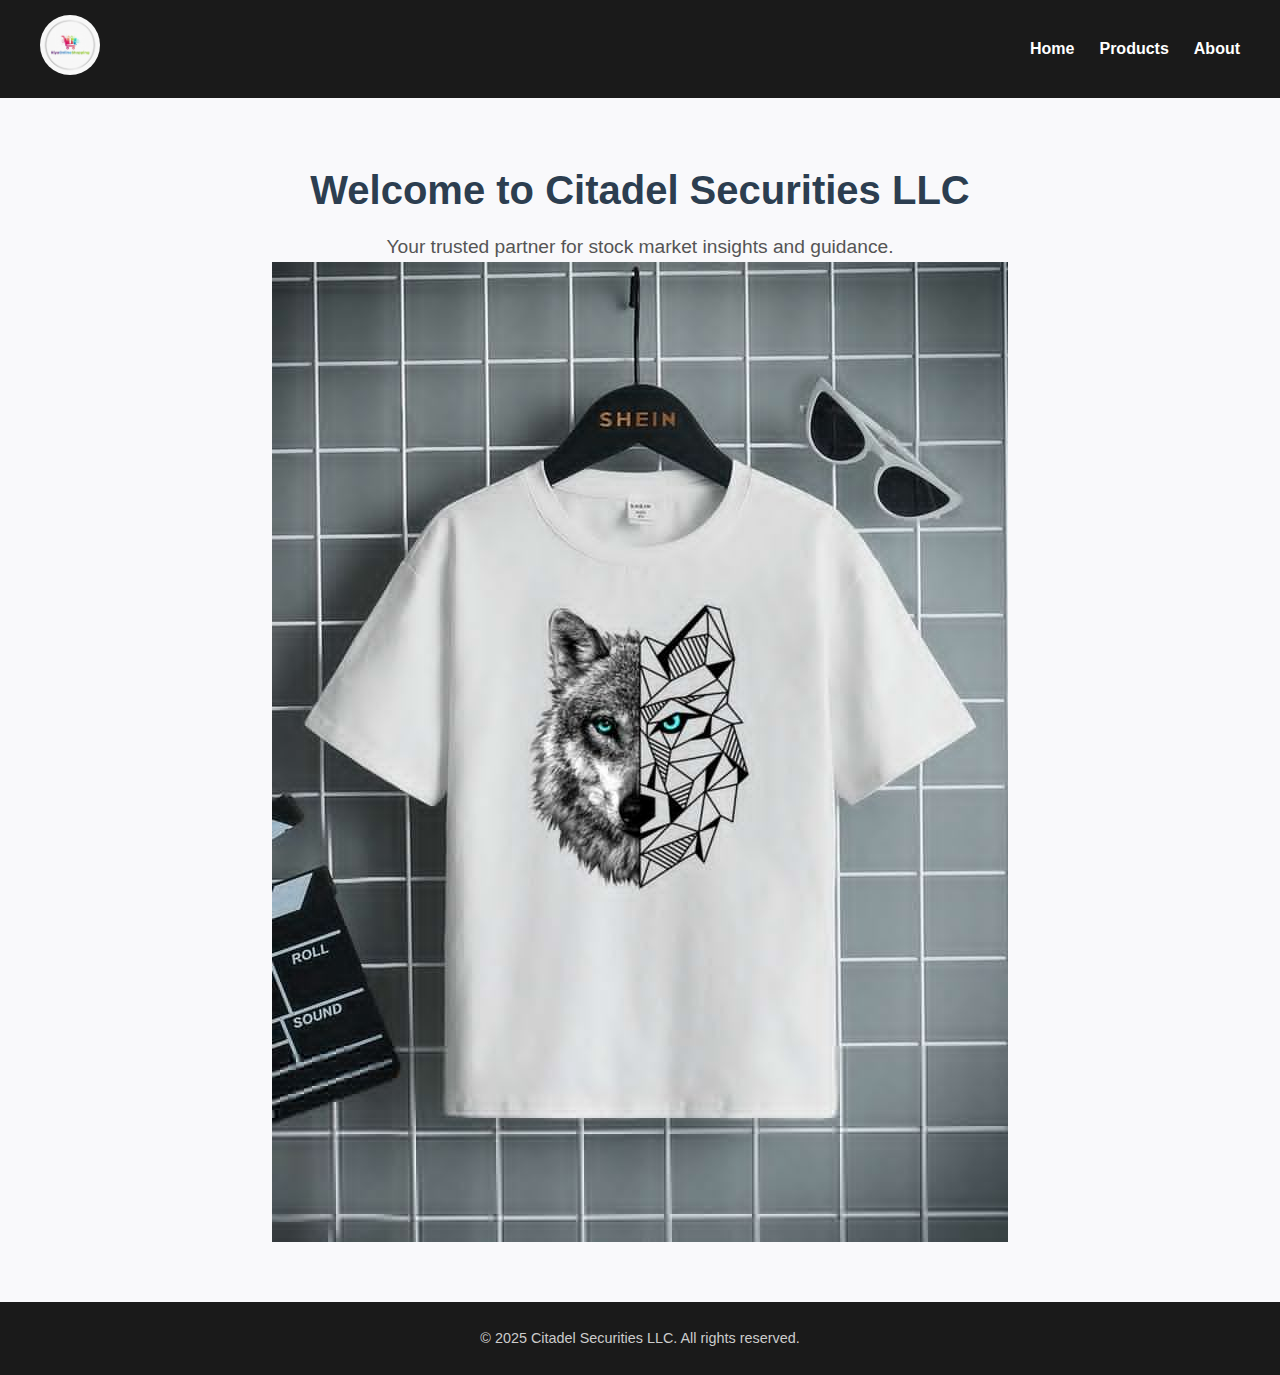
<file: index.html>
<!DOCTYPE html>
<html lang="en">
<head>
    <meta charset="UTF-8">
    <meta name="viewport" content="width=device-width, initial-scale=1.0">
    <title>Citadel Securities LLC</title>
    <link rel="stylesheet" href="style.css">
    <link rel="icon" href="images/logo.png" type="image/png">
</head>
<body>
    <header>
        <div class="logo">
            <img src="images/logo.png" alt="Citadel Securities Logo">
        </div>
        <nav>
            <ul>
                <li><a href="index.html">Home</a></li>
                <li><a href="products.html">Products</a></li>
                <li><a href="about.html">About</a></li>
            </ul>
        </nav>
    </header>

    <main>
        <section class="hero">
            <h1>Welcome to Citadel Securities LLC</h1>
            <p>Your trusted partner for stock market insights and guidance.</p>
            <img src="images/product.png" alt="Sample Product Image" class="product-image">
        </section>
    </main>

    <footer>
        <p>&copy; 2025 Citadel Securities LLC. All rights reserved.</p>
    </footer>
</body>
</html>
</file>
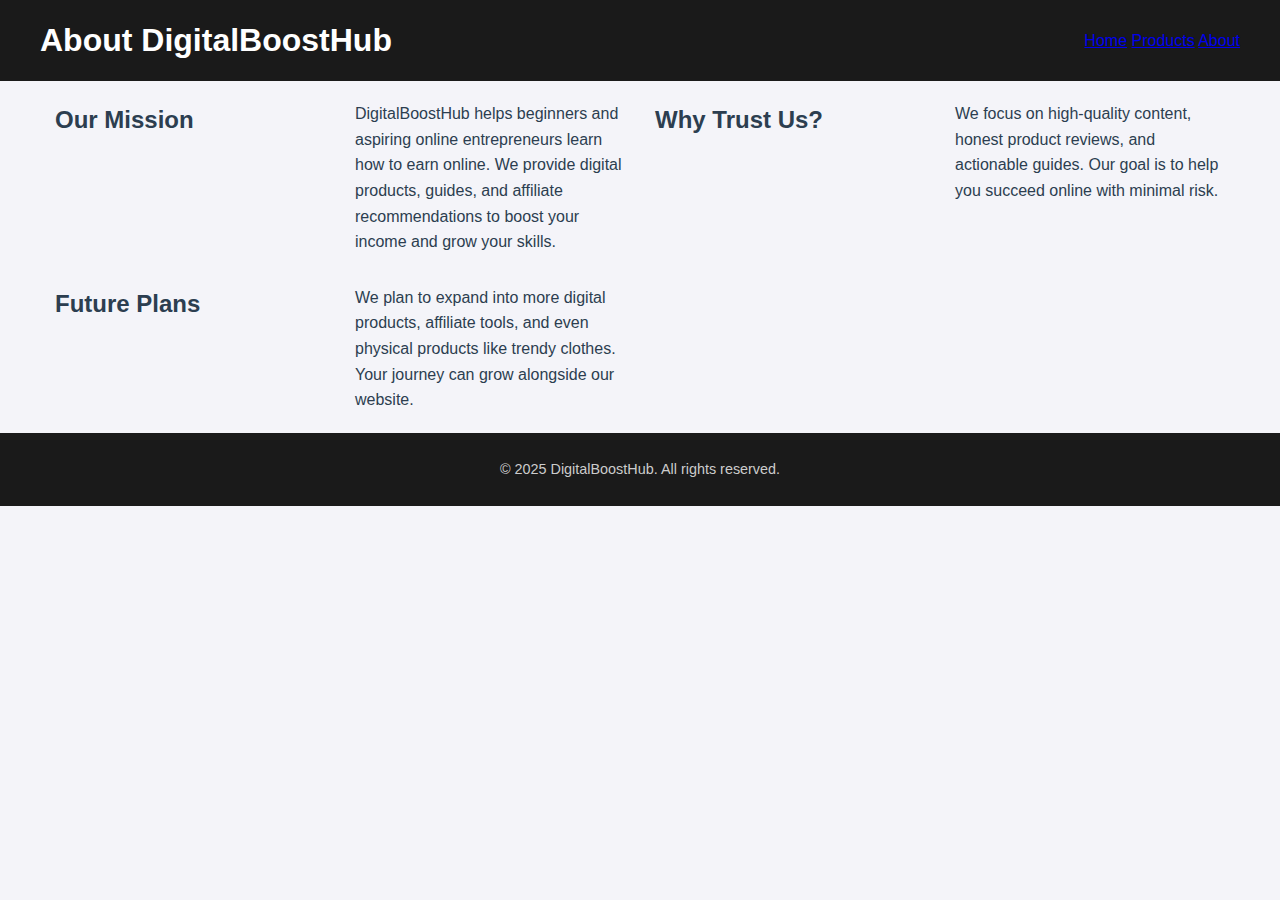
<file: about.html>
<!DOCTYPE html>
<html lang="en">
<head>
    <meta charset="UTF-8">
    <meta name="viewport" content="width=device-width, initial-scale=1.0">
    <title>About - DigitalBoostHub</title>
    <link rel="stylesheet" href="style.css">
</head>
<body>
    <header>
        <h1>About DigitalBoostHub</h1>
        <nav>
            <a href="index.html">Home</a>
            <a href="products.html">Products</a>
            <a href="about.html">About</a>
        </nav>
    </header>

    <div class="container">
        <h2>Our Mission</h2>
        <p>DigitalBoostHub helps beginners and aspiring online entrepreneurs learn how to earn online. We provide digital products, guides, and affiliate recommendations to boost your income and grow your skills.</p>

        <h2>Why Trust Us?</h2>
        <p>We focus on high-quality content, honest product reviews, and actionable guides. Our goal is to help you succeed online with minimal risk.</p>

        <h2>Future Plans</h2>
        <p>We plan to expand into more digital products, affiliate tools, and even physical products like trendy clothes. Your journey can grow alongside our website.</p>
    </div>

    <footer>
        &copy; 2025 DigitalBoostHub. All rights reserved.
    </footer>
</body>
</html>
</file>
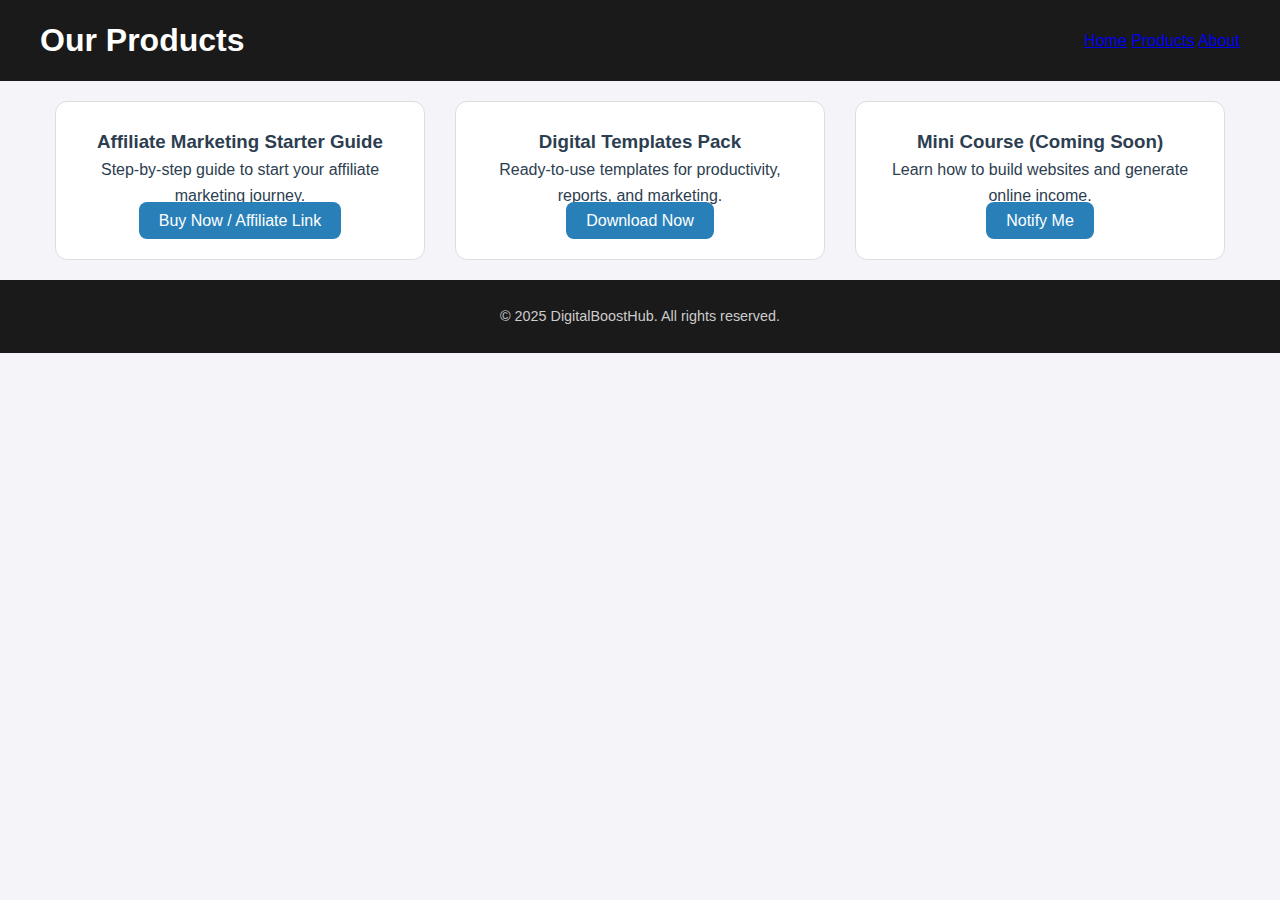
<file: products.html>
<!DOCTYPE html>
<html lang="en">
<head>
    <meta charset="UTF-8">
    <meta name="viewport" content="width=device-width, initial-scale=1.0">
    <title>Products - DigitalBoostHub</title>
    <link rel="stylesheet" href="style.css">
</head>
<body>
    <header>
        <h1>Our Products</h1>
        <nav>
            <a href="index.html">Home</a>
            <a href="products.html">Products</a>
            <a href="about.html">About</a>
        </nav>
    </header>

    <div class="container">
        <div class="product-card">
            <h3>Affiliate Marketing Starter Guide</h3>
            <p>Step-by-step guide to start your affiliate marketing journey.</p>
            <a href="#" class="cta-button">Buy Now / Affiliate Link</a>
        </div>

        <div class="product-card">
            <h3>Digital Templates Pack</h3>
            <p>Ready-to-use templates for productivity, reports, and marketing.</p>
            <a href="#" class="cta-button">Download Now</a>
        </div>

        <div class="product-card">
            <h3>Mini Course (Coming Soon)</h3>
            <p>Learn how to build websites and generate online income.</p>
            <a href="#" class="cta-button">Notify Me</a>
        </div>
    </div>

    <footer>
        &copy; 2025 DigitalBoostHub. All rights reserved.
    </footer>
</body>
</html>
</file>
<file: style.css>
/* --------------------------------------------- */
/* GLOBAL + RESET */
/* --------------------------------------------- */
* {
    margin: 0;
    padding: 0;
    box-sizing: border-box;
}

body {
    font-family: 'Segoe UI', Tahoma, Geneva, Verdana, sans-serif;
    line-height: 1.6;
    background-color: #f4f4f9;
    color: #2c3e50;
}

/* --------------------------------------------- */
/* HEADER */
/* --------------------------------------------- */
header {
    display: flex;
    justify-content: space-between;
    align-items: center;
    padding: 15px 40px;
    background-color: #1a1a1a;
    color: white;
}

header .logo img {
    height: 60px;
    width: 60px;
    border-radius: 50%;
    object-fit: cover;
}

nav ul {
    list-style: none;
    display: flex;
    gap: 25px;
}

nav ul li a {
    color: white;
    text-decoration: none;
    font-weight: 600;
    transition: 0.3s;
}

nav ul li a:hover,
nav ul li a.active {
    color: #f39c12;
}

/* --------------------------------------------- */
/* HERO SECTION */
.hero {
    display: flex;
    flex-direction: column;
    align-items: center;
    text-align: center;
    padding: 60px 20px;
    background-color: #f9f9fb;
}

.hero h1 {
    font-size: 2.5rem;
    margin-bottom: 10px;
}

.hero p {
    font-size: 1.2rem;
    color: #555;
}

/* --------------------------------------------- */
/* CONTAINER GRID */
.container {
    max-width: 1200px;
    margin: auto;
    padding: 20px 15px;
    display: grid;
    grid-template-columns: repeat(auto-fit, minmax(250px, 1fr));
    gap: 30px;
}

/* --------------------------------------------- */
/* PRODUCT CARDS */
.product-card {
    background-color: #fff;
    padding: 25px;
    border-radius: 12px;
    border: 1px solid #ddd;
    text-align: center;
    transition: transform 0.25s ease, box-shadow 0.25s ease;
}

.product-card:hover {
    transform: translateY(-6px);
    box-shadow: 0 10px 25px rgba(0,0,0,0.12);
}

.product-card .product-image {
    width: 100%;
    max-width: 250px;
    height: auto;
    margin-bottom: 15px;
    border-radius: 12px;
    box-shadow: 0 4px 12px rgba(0,0,0,0.08);
    object-fit: cover;
}

.product-code {
    font-size: 0.9rem;
    color: #888;
    margin-bottom: 8px;
}

.price {
    font-size: 1.1rem;
    margin-bottom: 12px;
}

.current-price {
    color: #27ae60;
    font-weight: 600;
}

.original-price {
    color: #e74c3c;
    text-decoration: line-through;
    margin-left: 8px;
}

/* BUTTONS */
.button-group {
    display: flex;
    justify-content: center;
    gap: 10px;
    flex-wrap: wrap;
}

.cta-button {
    padding: 10px 20px;
    font-size: 1rem;
    border-radius: 8px;
    background-color: #2980b9;
    color: white;
    text-decoration: none;
    border: none;
    cursor: pointer;
    transition: all 0.3s ease;
}

.cta-button:hover {
    background-color: #1c5d91;
    transform: translateY(-2px);
    box-shadow: 0 6px 16px rgba(0,0,0,0.15);
}

/* Cart message */
.cart-message {
    font-size: 0.9rem;
    color: #27ae60;
    font-weight: 600;
    margin-top: 6px;
    display: none;
}

/* FOOTER */
footer {
    text-align: center;
    padding: 25px 20px;
    background-color: #1a1a1a;
    color: #ccc;
    font-size: 0.9rem;
}

/* RESPONSIVE */
@media (max-width: 600px) {
    .hero h1 {
        font-size: 2rem;
    }

    .product-card .product-image {
        max-width: 100%;
    }

    .cta-button {
        padding: 8px 16px;
        font-size: 0.95rem;
    }
}
</file>
